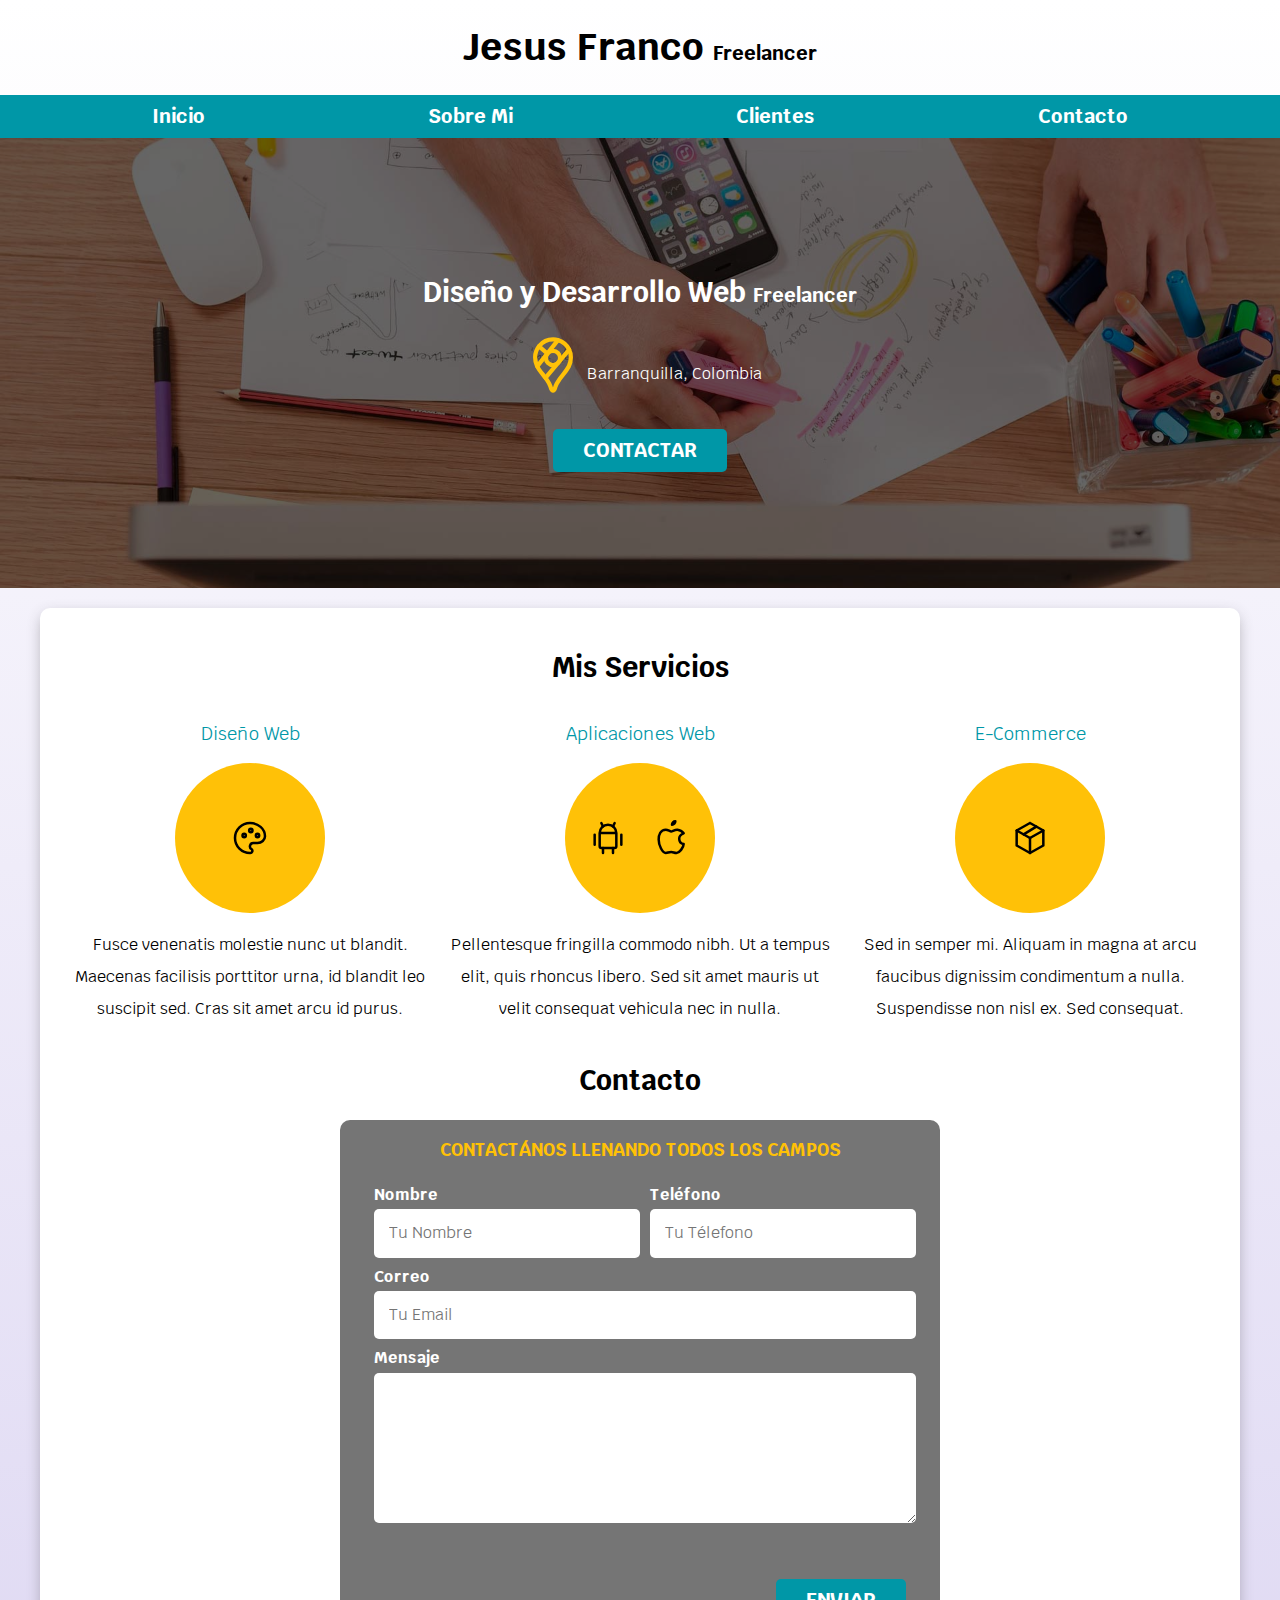
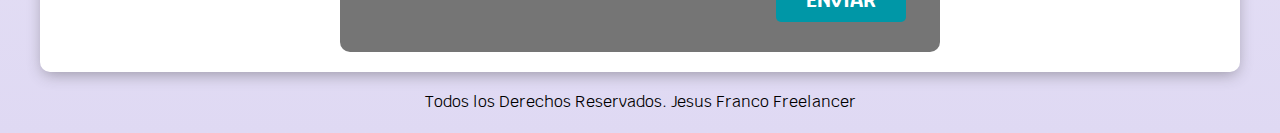
<file: index.html>
<!DOCTYPE html>
<html lang="es">
<head>
    <meta charset="UTF-8">
    <meta name="viewport" content="width=device-width, initial-scale=1.0">
    <title>Desarrollo Web</title>
    <link rel="preload" href="css/normalize.css" as="style">
    <link rel="stylesheet" href="css/normalize.css">
    <link href="https://fonts.googleapis.com/css2?family=Krub:wght@400;700&display=swap" rel="stylesheet">
    <link rel="preload" href="css/styles.css" as="style">
    <link rel="stylesheet" href="css/styles.css" type="text/css">
    <link rel="stylesheet" href="">
</head>
<body>

    <header>
        <h1 class="titulo">Jesus Franco <span>Freelancer</span></h1>
    </header> 


    <div class="nav-bg">
        <nav class="navegacion-principal contenedor">  
            <a href="index.html">Inicio</a>
            <a href="sobremi.html">Sobre Mi</a>
            <a href="#">Clientes</a>
            <a href="#">Contacto</a>
        </nav>
    </div>
    
    <section class="hero">
        <div class="contenido-hero">        
            <h2 class="titulo">Diseño y Desarrollo Web <span>Freelancer</span></h2>

                <div class="ubicacion">
                    <svg xmlns="http://www.w3.org/2000/svg" class="icon icon-tabler icon-tabler-brand-google-maps" width="68" height="68" viewBox="0 0 24 24" stroke-width="1.5" stroke="#ffc107" fill="none" stroke-linecap="round" stroke-linejoin="round">
                        <path stroke="none" d="M0 0h24v24H0z" fill="none"/>
                        <path d="M12 9.5m-2.5 0a2.5 2.5 0 1 0 5 0a2.5 2.5 0 1 0 -5 0" />
                        <path d="M6.428 12.494l7.314 -9.252" />
                        <path d="M10.002 7.935l-2.937 -2.545" />
                        <path d="M17.693 6.593l-8.336 9.979" />
                        <path d="M17.591 6.376c.472 .907 .715 1.914 .709 2.935a7.263 7.263 0 0 1 -.72 3.18a19.085 19.085 0 0 1 -2.089 3c-.784 .933 -1.49 1.93 -2.11 2.98c-.314 .62 -.568 1.27 -.757 1.938c-.121 .36 -.277 .591 -.622 .591c-.315 0 -.463 -.136 -.626 -.593a10.595 10.595 0 0 0 -.779 -1.978a18.18 18.18 0 0 0 -1.423 -2.091c-.877 -1.184 -2.179 -2.535 -2.853 -4.071a7.077 7.077 0 0 1 -.621 -2.967a6.226 6.226 0 0 1 1.476 -4.055a6.25 6.25 0 0 1 4.811 -2.245a6.462 6.462 0 0 1 1.918 .284a6.255 6.255 0 0 1 3.686 3.092z" />
                    </svg>
                
                    <p>Barranquilla, Colombia</p>
                </div> <!-- .contenido-hero-->
                
            <a class="boton" href="#">Contactar</a>
        </div>
    </section>


    <main class="contenedor sombra">
        <h2>Mis Servicios</h2>

    <div class="servicios">   <!--servicios inicio-->

    <section class="servicio">
        <h3>Diseño Web</h3>
        <div class="iconos">
        <svg xmlns="http://www.w3.org/2000/svg" class="icon icon-tabler icon-tabler-palette" width="40" height="40" viewBox="0 0 24 24" stroke-width="1.5" stroke="#000000" fill="none" stroke-linecap="round" stroke-linejoin="round">
            <path stroke="none" d="M0 0h24v24H0z" fill="none"/>
            <path d="M12 21a9 9 0 0 1 0 -18c4.97 0 9 3.582 9 8c0 1.06 -.474 2.078 -1.318 2.828c-.844 .75 -1.989 1.172 -3.182 1.172h-2.5a2 2 0 0 0 -1 3.75a1.3 1.3 0 0 1 -1 2.25" />
            <path d="M8.5 10.5m-1 0a1 1 0 1 0 2 0a1 1 0 1 0 -2 0" />
            <path d="M12.5 7.5m-1 0a1 1 0 1 0 2 0a1 1 0 1 0 -2 0" />
            <path d="M16.5 10.5m-1 0a1 1 0 1 0 2 0a1 1 0 1 0 -2 0" />
          </svg>
        </div>

        <p>Fusce venenatis molestie nunc ut blandit. Maecenas facilisis porttitor urna, 
        id blandit leo suscipit sed. Cras sit amet arcu id purus. </p>
    </section>

    <section class="servicio">
        <h3>Aplicaciones Web</h3>
        <div class="iconos">
        <svg xmlns="http://www.w3.org/2000/svg" class="icon icon-tabler icon-tabler-brand-android" width="40" height="40" viewBox="0 0 24 24" stroke-width="1.5" stroke="#000000" fill="none" stroke-linecap="round" stroke-linejoin="round">
            <path stroke="none" d="M0 0h24v24H0z" fill="none"/>
            <path d="M4 10l0 6" />
            <path d="M20 10l0 6" />
            <path d="M7 9h10v8a1 1 0 0 1 -1 1h-8a1 1 0 0 1 -1 -1v-8a5 5 0 0 1 10 0" />
            <path d="M8 3l1 2" />
            <path d="M16 3l-1 2" />
            <path d="M9 18l0 3" />
            <path d="M15 18l0 3" />
          </svg>
        
          <svg xmlns="http://www.w3.org/2000/svg" class="icon icon-tabler icon-tabler-brand-apple" width="40" height="40" viewBox="0 0 24 24" stroke-width="1.5" stroke="#000000" fill="none" stroke-linecap="round" stroke-linejoin="round">
            <path stroke="none" d="M0 0h24v24H0z" fill="none"/>
            <path d="M8.286 7.008c-3.216 0 -4.286 3.23 -4.286 5.92c0 3.229 2.143 8.072 4.286 8.072c1.165 -.05 1.799 -.538 3.214 -.538c1.406 0 1.607 .538 3.214 .538s4.286 -3.229 4.286 -5.381c-.03 -.011 -2.649 -.434 -2.679 -3.23c-.02 -2.335 2.589 -3.179 2.679 -3.228c-1.096 -1.606 -3.162 -2.113 -3.75 -2.153c-1.535 -.12 -3.032 1.077 -3.75 1.077c-.729 0 -2.036 -1.077 -3.214 -1.077z" />
            <path d="M12 4a2 2 0 0 0 2 -2a2 2 0 0 0 -2 2" />
          </svg>
        </div>

        <p>Pellentesque fringilla commodo nibh. Ut a tempus elit, quis rhoncus libero. 
        Sed sit amet mauris ut velit consequat vehicula nec in nulla. </p>
    </section>

    <section class="servicio">
        <h3>E-Commerce</h3>
        <div class="iconos">
        <svg xmlns="http://www.w3.org/2000/svg" class="icon icon-tabler icon-tabler-box-seam" width="40" height="40" viewBox="0 0 24 24" stroke-width="1.5" stroke="#000000" fill="none" stroke-linecap="round" stroke-linejoin="round">
            <path stroke="none" d="M0 0h24v24H0z" fill="none"/>
            <path d="M12 3l8 4.5v9l-8 4.5l-8 -4.5v-9l8 -4.5" />
            <path d="M12 12l8 -4.5" />
            <path d="M8.2 9.8l7.6 -4.6" />
            <path d="M12 12v9" />
            <path d="M12 12l-8 -4.5" />
          </svg>
        </div>
        <p>Sed in semper mi. Aliquam in magna at arcu faucibus dignissim condimentum a nulla.
            Suspendisse non nisl ex. Sed consequat.</p>
    </section> 
    </div> <!--servicios final-->
    
    
    <section>
        <h2>Contacto</h2>

        <form class="formulario"> <!--formulario-->
            <fieldset>
                <legend>Contactános llenando todos los campos</legend>

            <div class="contenedor-campos">
                <div class="campo">
                    <label>Nombre</label>
                    <input class="input-text" type="text" placeholder="Tu Nombre">
                </div>

                <div class="campo">
                    <label>Teléfono</label>
                    <input class="input-text" type="number" placeholder="Tu Télefono">
                </div>

                <div class="campo">
                    <label>Correo</label>
                    <input class="input-text" type="email" placeholder="Tu Email">
                </div>

                <div class="campo">
                    <label>Mensaje</label>
                    <textarea class="input-text"></textarea>
                </div>
            </div> <!--.contenerdor-campos-->

                <div class="alinear-derecha flex">
                    <input class="boton w-sm-100" class="input-text" type="submit" value="Enviar">
                </div>

                


            </fieldset>
        </form>
    </section>
    </main>
    
    <footer class="footer">
        <p>Todos los Derechos Reservados. Jesus Franco Freelancer</p>
    </footer>
   

</body>
</html>
</file>
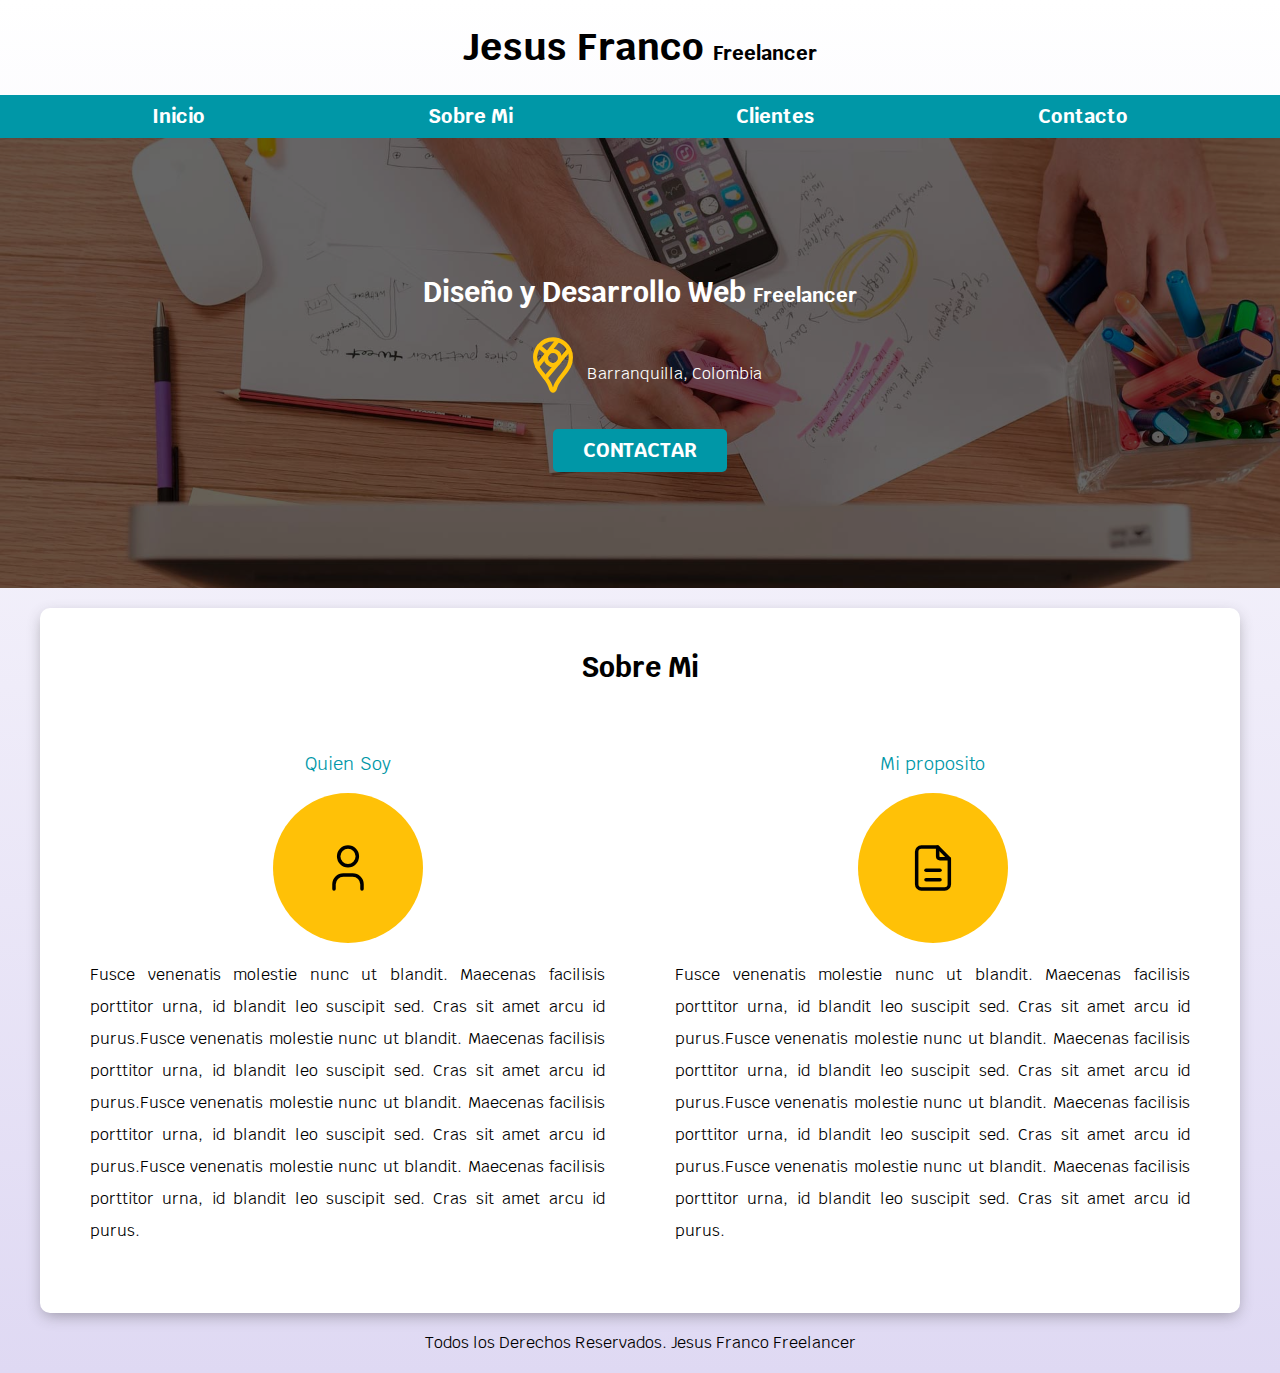
<file: sobremi.html>
<!DOCTYPE html>
<html lang="en">
<head>
    <meta charset="UTF-8">
    <meta name="viewport" content="width=device-width, initial-scale=1.0">
    <link rel="preload" href="css/normalize.css" as="style">
    <link rel="stylesheet" href="css/normalize.css">
    <link href="https://fonts.googleapis.com/css2?family=Krub:wght@400;700&display=swap" rel="stylesheet">
    <link rel="preload" href="css/styles.css" as="style">
    <link rel="stylesheet" href="css/styles.css" type="text/css">
    <title>Sobre Mi</title>
</head>
<body>
    <header>
        <h1 class="titulo">Jesus Franco <span>Freelancer</span></h1>
    </header> 


    <div class="nav-bg">
        <nav class="navegacion-principal contenedor">  
            <a href="index.html">Inicio</a>
            <a href="sobremi.html">Sobre Mi</a>
            <a href="#">Clientes</a>
            <a href="#">Contacto</a>
        </nav>
    </div>
    
    <section class="hero">
        <div class="contenido-hero">        
            <h2 class="titulo">Diseño y Desarrollo Web <span>Freelancer</span></h2>

                <div class="ubicacion">
                    <svg xmlns="http://www.w3.org/2000/svg" class="icon icon-tabler icon-tabler-brand-google-maps" width="68" height="68" viewBox="0 0 24 24" stroke-width="1.5" stroke="#ffc107" fill="none" stroke-linecap="round" stroke-linejoin="round">
                        <path stroke="none" d="M0 0h24v24H0z" fill="none"/>
                        <path d="M12 9.5m-2.5 0a2.5 2.5 0 1 0 5 0a2.5 2.5 0 1 0 -5 0" />
                        <path d="M6.428 12.494l7.314 -9.252" />
                        <path d="M10.002 7.935l-2.937 -2.545" />
                        <path d="M17.693 6.593l-8.336 9.979" />
                        <path d="M17.591 6.376c.472 .907 .715 1.914 .709 2.935a7.263 7.263 0 0 1 -.72 3.18a19.085 19.085 0 0 1 -2.089 3c-.784 .933 -1.49 1.93 -2.11 2.98c-.314 .62 -.568 1.27 -.757 1.938c-.121 .36 -.277 .591 -.622 .591c-.315 0 -.463 -.136 -.626 -.593a10.595 10.595 0 0 0 -.779 -1.978a18.18 18.18 0 0 0 -1.423 -2.091c-.877 -1.184 -2.179 -2.535 -2.853 -4.071a7.077 7.077 0 0 1 -.621 -2.967a6.226 6.226 0 0 1 1.476 -4.055a6.25 6.25 0 0 1 4.811 -2.245a6.462 6.462 0 0 1 1.918 .284a6.255 6.255 0 0 1 3.686 3.092z" />
                    </svg>
                
                    <p>Barranquilla, Colombia</p>
                </div> <!-- .contenido-hero-->
                
            <a class="boton" href="#">Contactar</a>
        </div>
    </section>

    <main class="contenedor sombra">

        <h2>Sobre Mi</h2>

        <div class="sobremi">
            <section class="cualidades">

                <h3>Quien Soy</h3>

                <div class="iconos">
                    <svg xmlns="http://www.w3.org/2000/svg" class="icon icon-tabler icon-tabler-user" width="56" height="56" viewBox="0 0 24 24" stroke-width="1.5" stroke="#000000" fill="none" stroke-linecap="round" stroke-linejoin="round">
                        <path stroke="none" d="M0 0h24v24H0z" fill="none"/>
                        <path d="M8 7a4 4 0 1 0 8 0a4 4 0 0 0 -8 0" />
                        <path d="M6 21v-2a4 4 0 0 1 4 -4h4a4 4 0 0 1 4 4v2" />
                    </svg>
                </div>

                <p class="texto">Fusce venenatis molestie nunc ut blandit. Maecenas facilisis porttitor urna, 
                    id blandit leo suscipit sed. Cras sit amet arcu id purus.Fusce venenatis molestie nunc ut blandit. Maecenas facilisis porttitor urna, 
                    id blandit leo suscipit sed. Cras sit amet arcu id purus.Fusce venenatis molestie nunc ut blandit. Maecenas facilisis porttitor urna, 
                    id blandit leo suscipit sed. Cras sit amet arcu id purus.Fusce venenatis molestie nunc ut blandit. Maecenas facilisis porttitor urna, 
                    id blandit leo suscipit sed. Cras sit amet arcu id purus. </p>

            </section>

            <section class="cualidades">

                <h3>Mi proposito</h3>

                <div class="iconos">
                    <svg xmlns="http://www.w3.org/2000/svg" class="icon icon-tabler icon-tabler-file-description" width="56" height="56" viewBox="0 0 24 24" stroke-width="1.5" stroke="#000000" fill="none" stroke-linecap="round" stroke-linejoin="round">
                        <path stroke="none" d="M0 0h24v24H0z" fill="none"/>
                        <path d="M14 3v4a1 1 0 0 0 1 1h4" />
                        <path d="M17 21h-10a2 2 0 0 1 -2 -2v-14a2 2 0 0 1 2 -2h7l5 5v11a2 2 0 0 1 -2 2z" />
                        <path d="M9 17h6" />
                        <path d="M9 13h6" />
                    </svg>
                </div>

                <p class="texto">Fusce venenatis molestie nunc ut blandit. Maecenas facilisis porttitor urna, 
                    id blandit leo suscipit sed. Cras sit amet arcu id purus.Fusce venenatis molestie nunc ut blandit. Maecenas facilisis porttitor urna, 
                    id blandit leo suscipit sed. Cras sit amet arcu id purus.Fusce venenatis molestie nunc ut blandit. Maecenas facilisis porttitor urna, 
                    id blandit leo suscipit sed. Cras sit amet arcu id purus.Fusce venenatis molestie nunc ut blandit. Maecenas facilisis porttitor urna, 
                    id blandit leo suscipit sed. Cras sit amet arcu id purus. </p>

            </section>
        </div>

    </main>

    <footer class="footer snap">
        <p>Todos los Derechos Reservados. Jesus Franco Freelancer</p>
    </footer>

</body>
</html>
</file>
<file: css/styles.css>
/* Custom Properties*/
:root{
    --blanco: #ffffff;
    --oscuro: #212121;
    --primario: #ffc107;
    --secundario: #0097a7;
    --gris: #757575;
    --grisClaro: #DFD9F3;
}
/* Globales */
html{
    font-size: 62.5%; /*    hack para box model */
    box-sizing: border-box;
    scroll-snap-type: y mandatory;
}

/* Scroll Snap */
.navegacion-principal,
.contenedor,
.snap,
.formulario {
    scroll-snap-align: center;
    scroll-snap-stop: always;
}

*, *:before, *:after {
    box-sizing: inherit;
  }

body{
    font-size: 16px;
    font-family: "Krub", sans-serif;
    background-image: linear-gradient(to top, var(--grisClaro) 0%, var(--blanco) 100% );

}

.contenedor{
    max-width : 120rem;
    margin: auto;
}

.boton{
    background-color: var(--secundario);
    color: var(--blanco);
    padding: 1rem 3rem ;
    margin-top: 3rem;
    font-size:  2rem;
    text-decoration: none;
    text-transform: uppercase;
    font-weight: bold;
    border-radius: 0.5rem;
    width: 90%;
    text-align: center;
    border: none;
}
@media (min-width: 480px) {
    .boton{
        width: auto;
    }
    
}

.boton:hover{
    cursor: pointer;
}

.sombra{
    box-shadow: 0px 5px 15px -3px rgba(59,56,59,0.43);
    background-color: var(--blanco);
    padding: 2rem;
    border-radius: 1rem;
}

/* Tipografia */
h1{
    font-size: 3.8rem;
}
h2{
    font-size: 2.8rem;
}
h3{
    font-size: 1.8rem;
}
h1, h2, h3{
    text-align: center;
}

/* Titulos */
.titulo span {
    font-size: 2rem;
}

/* Utilidades */
.w-sm-100{
    width: 100%;
}  

@media (min-width: 768px) {
    .w-sm-100{
        width: auto;
    }  
}

.flex{
    display: flex;
    justify-content: flex-end;

}


/* Navegacion principal */
.nav-bg{
    background-color: var(--secundario)
}

.navegacion-principal{
    display: flex;
    flex-direction: column;

}  

@media (min-width: 778px) {
    .navegacion-principal{
        flex-direction: row;
        justify-content: space-around;      
    }
}

.navegacion-principal a {
    display: block;
    text-align: center;
    padding: 1rem;
    color: var(--blanco);
    text-decoration: none;
    font-size: 2rem;
    font-weight: 700;
}

.navegacion-principal a:hover{
    background-color: var(--primario);
    color: var(--oscuro);

}

/* Hero */
.hero{
    background-image: url(../img/hero.jpg);
    background-repeat: no-repeat;
    background-size: cover;
    height: 450px;
    position: relative;
    margin-bottom: 2rem;
}

.contenido-hero{
    position: absolute;
    background-color: rgba( 0, 0, 0, 0.6); /**Sintaxix Antigua **/
    background-color: rgb(0 0 0 / 60%); /**Sintaxix Mas Nueva **/
    width: 100%;
    height: 100%;

    display: flex;
    flex-direction: column;
    align-items: center;
    justify-content: center;
}

.contenido-hero h2,
.contenido-hero p {

    color: var(--blanco);
}

.contenido-hero .ubicacion{
    display: flex;
    align-items: flex-end;
}

/* Servicios */
.servicios{
    @media (min-width: 480px ) {
    display: grid;
    grid-template-columns: repeat(3, 1fr);    
    column-gap: 1rem;
    }
}

.servicio{
    display: flex;
    flex-direction: column;
    align-items: center;
}

.servicio h3 {
    color: var(--secundario);   
    font-weight: normal;
    
}

.servicio p {
    line-height: 2;
    text-align: center;
}

.servicios .iconos{
    height: 15rem;
    width: 15rem;
    background-color: var(--primario);
    border-radius: 50%;
    display: flex;
    justify-content: space-evenly;
    align-items: center ;

}

/* Contacto */
.formulario{
    background-color: var(--gris);
    width: min( 60rem, 100%);  /*min utiliza el valor mas pequeño  */
    margin: 0 auto;
    padding: 2rem;
    border-radius: 1rem;
}

.formulario fieldset{
    border: none;
}

.formulario legend{
    text-align: center;
    font-size: 1.8rem;
    text-transform: uppercase;
    font-weight: bold;
    margin-bottom: 2rem;
    color: var(--primario);

}

@media (min-width: 768px) {
    .contenedor-campos {
        display: grid;
        grid-template-columns: 50% 50%;
        grid-template-rows: auto auto 20rem;
        column-gap: 1rem; 
    }

    .campo:nth-child(3),
    .campo:nth-child(4) {
        grid-column: 1 / 3;
    }

}

.campo{
    margin-bottom: 1rem;
}

.campo label {
    color: var(--blanco);
    font-weight: bold;
    margin-bottom: .5rem;
    display: block;

}

.campo textarea {
    height: 15rem;
}

.input-text{
    width: 100%;
    border: none;
    padding: 1.5rem;
    border-radius: .5rem;
}

/* Footer */
.footer{
    text-align: center;
    font-weight: normal;
    padding: .5rem;
}

/* Sobre Mi */
.sobremi{
    @media (min-width: 480px ) {
    display: grid;
    grid-template-columns: repeat(2, 1fr);    
    column-gap: 1rem;
    }
}

.cualidades{
    display: flex;
    flex-direction: column;
    align-items: center;
    padding: 3rem;
}

.cualidades h3 {
    color: var(--secundario);   
    font-weight: normal;
    
}

.cualidades p {
    line-height: 2;
    text-align: justify;
}

.sobremi .iconos{
    height: 15rem;
    width: 15rem;
    background-color: var(--primario);
    border-radius: 50%;
    display: flex;
    justify-content: space-evenly;
    align-items: center ;

}
</file>
